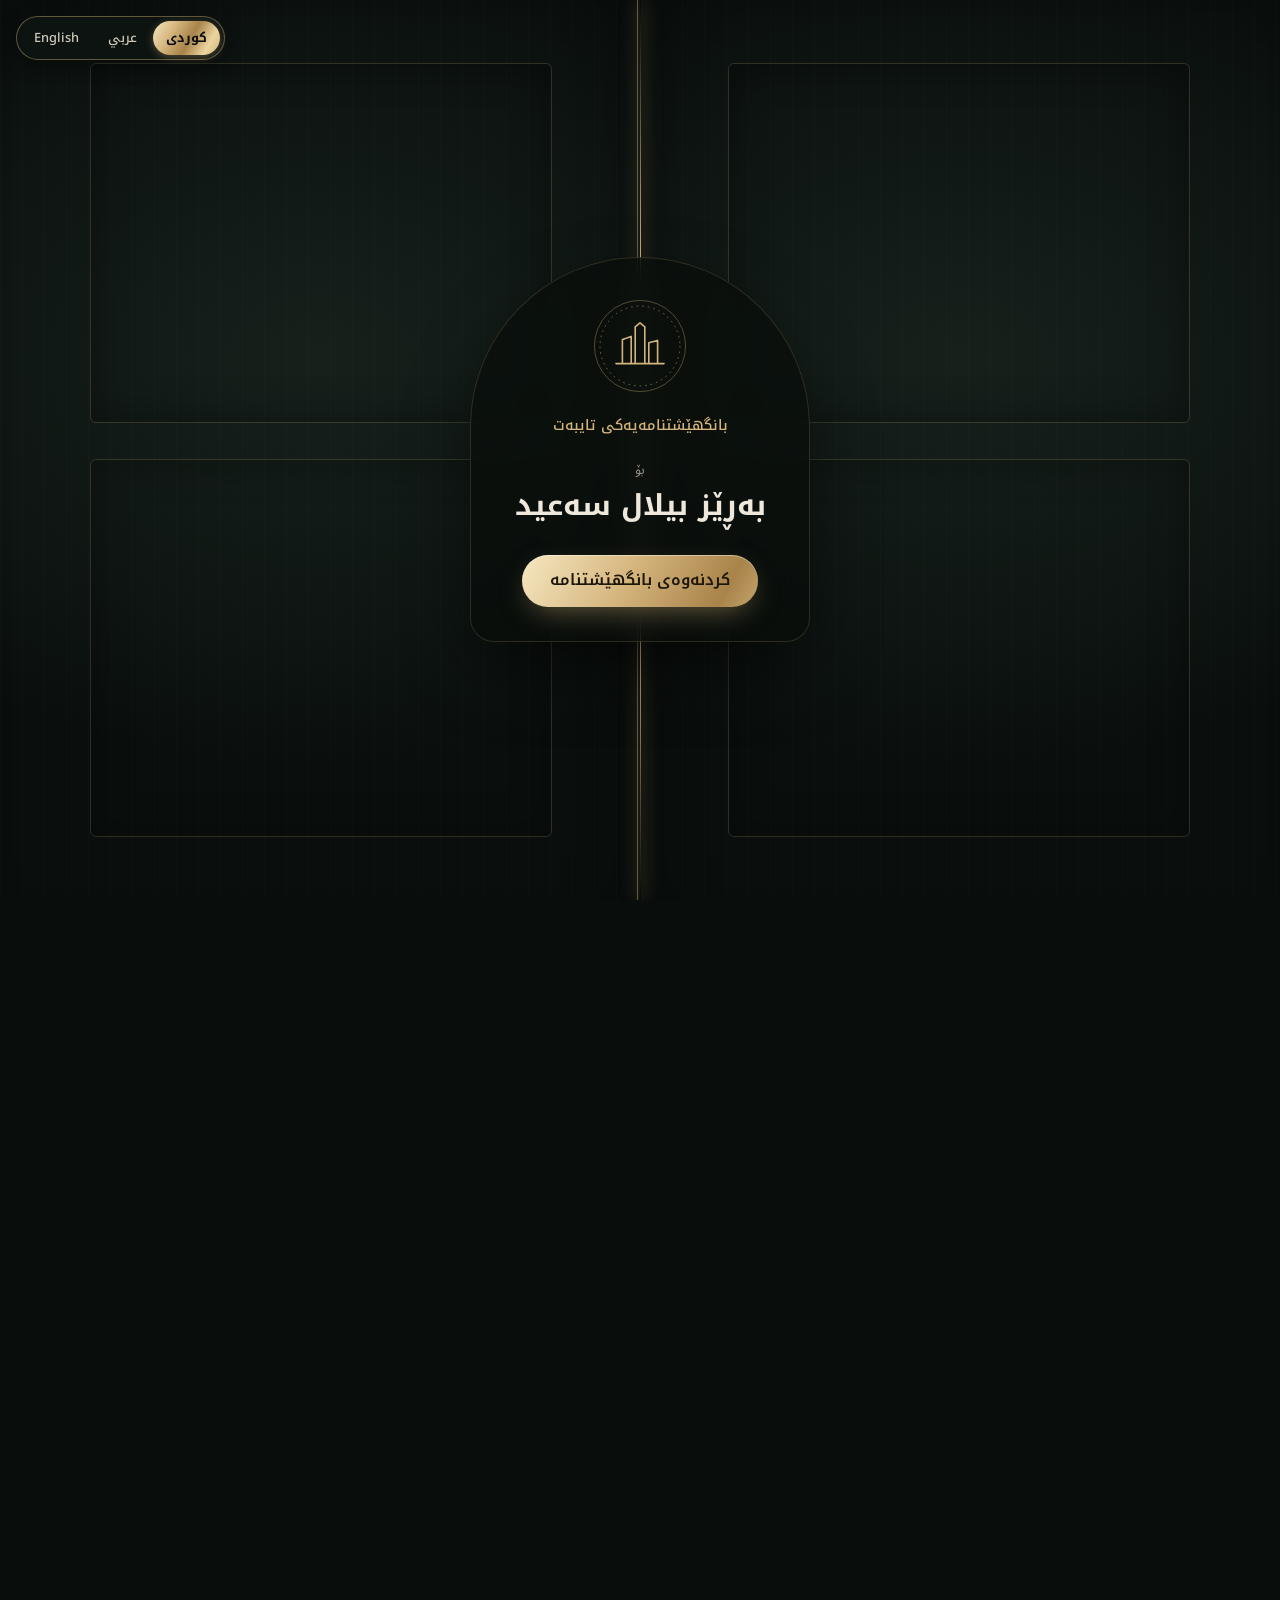
<file: index.html>
<!doctype html>
<html lang="ckb" dir="rtl">
<head>
  <meta charset="utf-8">
  <meta name="viewport" content="width=device-width, initial-scale=1, viewport-fit=cover">
  <meta name="theme-color" content="#090D0B">
  <title>بانگهێشتنامە · بۆرسەی زەوییەکانی کۆیە</title>
  <meta name="description" content="بانگهێشتنامە بۆ مەراسیمی کردنەوەی فەرمیی بۆرسەی زەوییەکانی کۆیە بە ئەندامبوونی ٢٠ خاوەن نووسینگە.">
  <meta property="og:type" content="website">
  <meta property="og:locale" content="ckb_IQ">
  <meta property="og:title" content="بانگهێشتنامە · بۆرسەی زەوییەکانی کۆیە">
  <meta property="og:description" content="مەراسیمی کردنەوەی گەورەترین بۆرسە بە ئەندامبوونی ٢٠ خاوەن نووسینگە لە شاری کۆیە — چوارشەممە ٧ی تشرینی یەکەم ٢٠٢٦">
  <link rel="icon" href="data:image/svg+xml,%3Csvg xmlns='http://www.w3.org/2000/svg' viewBox='0 0 64 64'%3E%3Crect width='64' height='64' rx='14' fill='%23090D0B'/%3E%3Cpath d='M15 50V27l9-3v26M28 50V17l4-3 4 3v33M40 50V31l9-3v22' fill='none' stroke='%23D4B47C' stroke-width='3' stroke-linejoin='round'/%3E%3C/svg%3E">

  <link rel="preconnect" href="https://fonts.googleapis.com">
  <link rel="preconnect" href="https://fonts.gstatic.com" crossorigin>
  <link rel="stylesheet" href="https://fonts.googleapis.com/css2?family=Cormorant+Garamond:wght@500;600&family=Noto+Kufi+Arabic:wght@300;400;500;600;700;800&family=Noto+Sans+Arabic:wght@300;400;500;600&family=Outfit:wght@400;500;600;700&display=swap">
  <link rel="stylesheet" href="assets/css/style.css">
</head>
<body class="is-locked">
  <noscript><style>.cover{display:none}.reveal{opacity:1;transform:none}</style><p class="noscript">تکایە JavaScript چالاک بکە بۆ بینینی بانگهێشتنامەکە.</p></noscript>

  <!-- Language Switcher -->
  <nav class="lang-bar" id="langBar" aria-label="Language selection">
    <button class="lang-btn is-active" type="button" data-lang="ckb" aria-pressed="true">کوردی</button>
    <button class="lang-btn" type="button" data-lang="ar" aria-pressed="false">عربي</button>
    <button class="lang-btn" type="button" data-lang="en" aria-pressed="false">English</button>
  </nav>

  <!-- Icon sprite -->
  <svg width="0" height="0" style="position:absolute" aria-hidden="true">
    <symbol id="i-clock" viewBox="0 0 24 24"><circle cx="12" cy="12" r="9"/><path d="M12 7v5l3.2 2"/></symbol>
    <symbol id="i-pin" viewBox="0 0 24 24"><path d="M12 21s-7-6.1-7-11.4a7 7 0 0 1 14 0C19 14.9 12 21 12 21z"/><circle cx="12" cy="9.6" r="2.4"/></symbol>
    <symbol id="i-bow" viewBox="0 0 24 24"><path d="M3 7.5 10 11v2l-7 3.5zM21 7.5 14 11v2l7 3.5z"/><rect x="10" y="10" width="4" height="4" rx="1.2"/></symbol>
    <symbol id="i-cal" viewBox="0 0 24 24"><rect x="3.5" y="5" width="17" height="15.5" rx="2.5"/><path d="M3.5 10h17M8 3v4M16 3v4M12 13.2v4.4M9.8 15.4h4.4"/></symbol>
    <symbol id="i-share" viewBox="0 0 24 24"><circle cx="17.5" cy="5.5" r="2.5"/><circle cx="6.5" cy="12" r="2.5"/><circle cx="17.5" cy="18.5" r="2.5"/><path d="m8.7 10.8 6.6-3.9M8.7 13.2l6.6 3.9"/></symbol>
    <symbol id="i-check" viewBox="0 0 24 24"><path d="m5 12.5 4.5 4.5L19 7.5"/></symbol>
    <symbol id="i-arrow" viewBox="0 0 24 24"><path d="M19 12H5m5-5-5 5 5 5"/></symbol>
    <symbol id="i-google" viewBox="0 0 24 24"><rect x="3.5" y="5" width="17" height="15.5" rx="2.5"/><path d="M3.5 10h17M8 3v4M16 3v4"/><path d="M9 14h2v3M14 14h1.5v3"/></symbol>
    <symbol id="i-download" viewBox="0 0 24 24"><path d="M12 4v11m-4.5-4.5L12 15l4.5-4.5M5 19.5h14"/></symbol>
  </svg>

  <div class="ambient" aria-hidden="true"></div>

  <!-- ═════════ Cover: two doors that open onto the invitation ═════════ -->
  <div class="cover" id="cover">
    <div class="door door--left" aria-hidden="true"></div>
    <div class="door door--right" aria-hidden="true"></div>
    <div class="cover__content">
      <svg class="monogram" viewBox="0 0 120 120" aria-hidden="true">
        <circle class="monogram__ring" cx="60" cy="60" r="57"/>
        <circle class="monogram__ring monogram__ring--dash" cx="60" cy="60" r="50"/>
        <path class="monogram__towers" d="M38 82V52l11-4v34M54 82V36l6-5 6 5v46M71 82V56l11-3v29M30 82h60"/>
      </svg>
      <p class="cover__eyebrow" data-text="ui.coverEyebrow">بانگهێشتنامەیەکی تایبەت</p>
      <p class="cover__for" data-text="ui.coverFor">بۆ</p>
      <p class="cover__guest" data-text="view.coverGuest"></p>
      <button class="btn btn--gold" id="openInvite" type="button" data-text="ui.coverBtn">
        کردنەوەی بانگهێشتنامە
      </button>
    </div>
  </div>

  <!-- ═════════ Invitation ═════════ -->
  <main class="invite" id="invite" inert>
    <header class="hero">
      <svg class="skyline" viewBox="0 0 320 200" role="img" aria-label="بۆرسەی زەوییەکانی کۆیە">
        <defs>
          <linearGradient id="g-gold" x1="0" y1="0" x2="0" y2="1">
            <stop offset="0" stop-color="#F6E6BE"/>
            <stop offset=".55" stop-color="#D4B47C"/>
            <stop offset="1" stop-color="#9C7942"/>
          </linearGradient>
          <radialGradient id="g-sun">
            <stop offset="0" stop-color="#E9C987" stop-opacity=".42"/>
            <stop offset=".55" stop-color="#E9C987" stop-opacity=".1"/>
            <stop offset="1" stop-color="#E9C987" stop-opacity="0"/>
          </radialGradient>
          <pattern id="p-floors" width="6" height="8" patternUnits="userSpaceOnUse">
            <path d="M0 7.5h6" stroke="#D4B47C" stroke-opacity=".32" stroke-width=".6"/>
          </pattern>
        </defs>

        <circle class="sky-glow" cx="160" cy="110" r="104" fill="url(#g-sun)"/>
        <path class="draw" style="--d:.1s" d="M104 110a56 56 0 1 0 112 0a56 56 0 1 0-112 0" pathLength="1" stroke="url(#g-gold)" stroke-width=".7" stroke-opacity=".7"/>

        <g class="stars">
          <circle cx="42" cy="38" r=".9"/><circle cx="78" cy="22" r=".7"/><circle cx="252" cy="30" r="1"/>
          <circle cx="286" cy="62" r=".7"/><circle cx="30" cy="92" r=".6"/><circle cx="226" cy="14" r=".6"/>
          <circle cx="112" cy="40" r=".6"/><circle cx="300" cy="104" r=".8"/>
        </g>

        <!-- solid silhouettes hide the sun behind the towers -->
        <g class="towers-solid">
          <path d="M92 184V84l38-14v114zM138 184V44l23-18 23 18v140zM192 184V98l36-10v96z"/>
        </g>
        <g class="towers" stroke="url(#g-gold)" stroke-width="1.1" stroke-linejoin="round">
          <path class="facade" style="--d:.9s" d="M92 184V84l38-14v114zM138 184V44l23-18 23 18v140zM192 184V98l36-10v96z" fill="url(#p-floors)" stroke="none"/>
          <path class="draw" style="--d:.35s" d="M92 184V84l38-14v114" pathLength="1"/>
          <path class="draw" style="--d:.2s" d="M138 184V44l23-18 23 18v140" pathLength="1"/>
          <path class="draw" style="--d:.5s" d="M192 184V98l36-10v96" pathLength="1"/>
          <path class="draw" style="--d:1s" d="M161 26V10M111 78v106M161 32v152M210 94v90" pathLength="1" stroke-width=".6" stroke-opacity=".7"/>
        </g>

        <g class="trees" stroke="url(#g-gold)" stroke-width=".8">
          <path class="draw" style="--d:1.2s" d="M62 184v-6M57 173a5 5 0 1 0 10 0a5 5 0 1 0-10 0M74 184v-4M70.4 176.4a3.6 3.6 0 1 0 7.2 0a3.6 3.6 0 1 0-7.2 0M250 184v-6M245 173a5 5 0 1 0 10 0a5 5 0 1 0-10 0M262 184v-4M258.4 176.4a3.6 3.6 0 1 0 7.2 0a3.6 3.6 0 1 0-7.2 0" pathLength="1"/>
        </g>
        <path class="draw" style="--d:0s" d="M14 184h292" pathLength="1" stroke="url(#g-gold)" stroke-width=".9"/>
      </svg>

      <p class="hero__eyebrow" data-text="event.title"></p>
      <h1 class="hero__title" id="title" tabindex="-1"><span class="gold-text" data-text="project.name"></span></h1>
      <p class="hero__latin" dir="ltr" data-text="project.latinName"></p>
      <p class="hero__tagline" data-text="project.tagline"></p>
    </header>

    <section class="panel letter reveal" aria-label="نامەی بانگهێشت">
      <p class="letter__greeting" data-text="view.salutation"></p>
      <p class="letter__body" data-text="event.message"></p>
      <p class="letter__sign" data-text="view.signature"></p>
    </section>

    <section class="panel when reveal" aria-labelledby="when-title">
      <h2 class="section-title" id="when-title" data-text="ui.detailsTitle">وردەکاری مەراسیم</h2>

      <div class="date-lockup">
        <span class="date-lockup__side" data-text="view.weekday"></span>
        <span class="date-lockup__day gold-text" data-text="view.day"></span>
        <span class="date-lockup__side" data-text="view.month"></span>
        <span class="date-lockup__year" data-text="view.year"></span>
      </div>

      <ul class="details">
        <li class="detail">
          <span class="detail__icon"><svg class="icon"><use href="#i-clock"/></svg></span>
          <div class="detail__body">
            <span class="detail__label" data-text="ui.timeLabel">کات</span>
            <span class="detail__value" data-text="view.timeRange"></span>
          </div>
        </li>
        <li class="detail">
          <span class="detail__icon"><svg class="icon"><use href="#i-pin"/></svg></span>
          <div class="detail__body">
            <span class="detail__label" data-text="ui.venueLabel">شوێن</span>
            <span class="detail__value" data-text="venue.name"></span>
            <span class="detail__sub" data-text="venue.address"></span>
            <a class="detail__link" id="venueMapLink" target="_blank" rel="noopener">
              <span data-text="ui.mapBtn">بینینی نەخشە</span> <svg class="icon icon--sm"><use href="#i-arrow"/></svg>
            </a>
          </div>
        </li>
        <li class="detail">
          <span class="detail__icon"><svg class="icon"><use href="#i-bow"/></svg></span>
          <div class="detail__body">
            <span class="detail__label" data-text="ui.dressLabel">جلوبەرگ</span>
            <span class="detail__value" data-text="event.dressCode"></span>
          </div>
        </li>
      </ul>
    </section>

    <section class="panel countdown reveal" aria-labelledby="countdown-title">
      <h2 class="section-title" id="countdown-title" data-text="ui.countdownTitle">تا مەراسیم ماوە</h2>
      <div class="countdown__grid" id="countdown">
        <div class="countdown__unit"><span class="countdown__num" data-unit="days">٠٠</span><span class="countdown__label" data-text="ui.days">ڕۆژ</span></div>
        <div class="countdown__unit"><span class="countdown__num" data-unit="hours">٠٠</span><span class="countdown__label" data-text="ui.hours">کاتژمێر</span></div>
        <div class="countdown__unit"><span class="countdown__num" data-unit="minutes">٠٠</span><span class="countdown__label" data-text="ui.minutes">خولەک</span></div>
        <div class="countdown__unit"><span class="countdown__num" data-unit="seconds">٠٠</span><span class="countdown__label" data-text="ui.seconds">چرکە</span></div>
      </div>
      <p class="countdown__status" id="countdownStatus" hidden></p>
    </section>

    <section class="stats reveal" aria-label="پرۆژە بە ژمارە" id="stats"></section>
    <template id="tpl-stat">
      <div class="stat">
        <span class="stat__value gold-text"><span class="stat__num">٠</span><span class="stat__suffix"></span></span>
        <span class="stat__label"></span>
      </div>
    </template>

    <nav class="actions reveal" aria-label="کردارەکان">
      <button class="action" id="btnCalendar" type="button">
        <svg class="icon"><use href="#i-cal"/></svg><span data-text="ui.calBtn">ساڵنامە</span>
      </button>
      <a class="action" id="actionMapLink" target="_blank" rel="noopener">
        <svg class="icon"><use href="#i-pin"/></svg><span data-text="ui.mapNavBtn">نەخشە</span>
      </a>
      <button class="action" id="btnShare" type="button">
        <svg class="icon"><use href="#i-share"/></svg><span data-text="ui.shareBtn">هاوبەشکردن</span>
      </button>
    </nav>

    <footer class="footer reveal">
      <span class="ornament" aria-hidden="true"></span>
      <p class="footer__hope" data-text="ui.footerHope">بە هیوای بینینتان</p>
      <p class="footer__host" data-text="project.host"></p>
      <p class="footer__credit" data-text="ui.footerCredit">دروستکراوە لەلایەن ڕاند زانا</p>
    </footer>
  </main>

  <dialog class="sheet" id="calDialog" aria-labelledby="cal-title">
    <form method="dialog">
      <h2 class="section-title" id="cal-title" data-text="ui.calTitle">زیادکردن بۆ ساڵنامە</h2>
      <div class="sheet__options">
        <a class="sheet__option" id="calGoogle" target="_blank" rel="noopener">
          <svg class="icon"><use href="#i-google"/></svg><span data-text="ui.calGoogle">ساڵنامەی گووگڵ</span>
        </a>
        <button class="sheet__option" id="calIcs" type="button">
          <svg class="icon"><use href="#i-download"/></svg><span data-text="ui.calIcs">ئەپڵ، ئاوتلووک و هی تر</span>
        </button>
      </div>
      <button class="btn btn--ghost btn--block" value="close" data-text="ui.calClose">داخستن</button>
    </form>
  </dialog>

  <div class="toast" id="toast" role="status" aria-live="polite"></div>

  <script src="assets/js/config.js"></script>
  <script src="assets/js/main.js"></script>
</body>
</html>
</file>
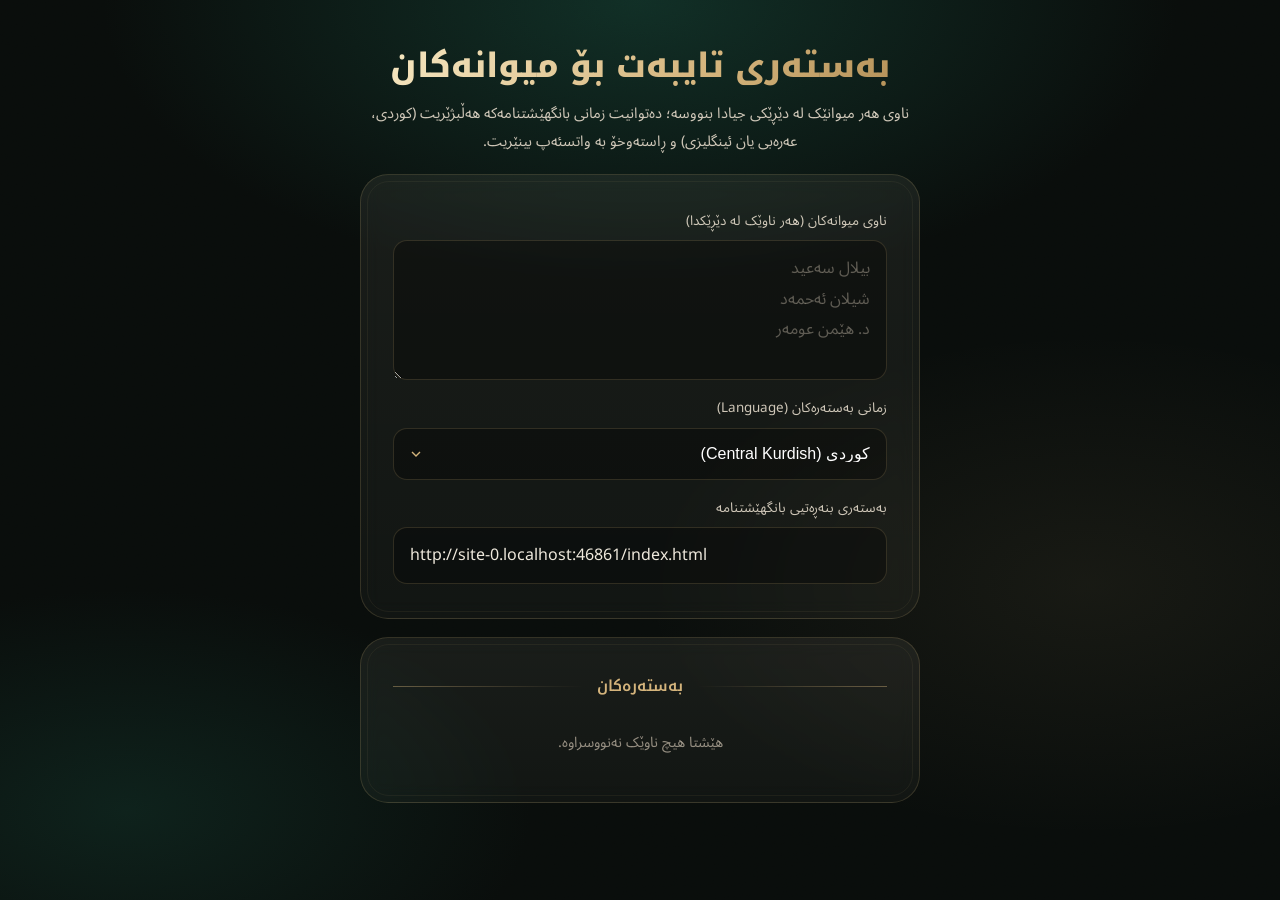
<file: links.html>
<!doctype html>
<html lang="ckb" dir="rtl">
<head>
  <meta charset="utf-8">
  <meta name="viewport" content="width=device-width, initial-scale=1">
  <meta name="robots" content="noindex">
  <meta name="theme-color" content="#090D0B">
  <title>بەستەری میوانەکان · بۆرسەی زەوییەکانی کۆیە</title>
  <link rel="preconnect" href="https://fonts.googleapis.com">
  <link rel="preconnect" href="https://fonts.gstatic.com" crossorigin>
  <link rel="stylesheet" href="https://fonts.googleapis.com/css2?family=Noto+Kufi+Arabic:wght@400;500;600;700;800&family=Noto+Sans+Arabic:wght@400;500;600&display=swap">
  <link rel="stylesheet" href="assets/css/style.css">
  <style>
    .page {
      width: min(100% - 32px, 560px);
      margin-inline: auto;
      padding-block: 40px 64px;
      display: grid;
      gap: 18px;
    }
    .page__head { text-align: center; }
    .page__title {
      font-family: var(--font-display);
      font-size: clamp(1.6rem, 7vw, 2.1rem);
      font-weight: 800;
      line-height: 1.6;
    }
    .page__lead { margin-top: 6px; font-size: 0.92rem; color: var(--text-soft); }
    .page .panel { display: grid; gap: 16px; }
    .page .section-title { margin-bottom: 0; }
    textarea.field__input { min-height: 140px; resize: vertical; line-height: 1.9; }
    select.field__input {
      appearance: none;
      background-image: url("data:image/svg+xml,%3Csvg xmlns='http://www.w3.org/2000/svg' viewBox='0 0 24 24' fill='none' stroke='%23D4B47C' stroke-width='2'%3E%3Cpath d='m6 9 6 6 6-6'/%3E%3C/svg%3E");
      background-repeat: no-repeat;
      background-position: left 14px center;
      background-size: 16px;
      padding-inline-end: 16px;
    }
    .links { list-style: none; margin: 0; padding: 0; display: grid; gap: 10px; }
    .links__empty { text-align: center; color: var(--muted); font-size: 0.9rem; padding-block: 12px; }
    .link-row {
      display: grid;
      grid-template-columns: 1fr auto auto;
      align-items: center;
      gap: 6px 8px;
      padding: 12px 14px;
      border: 1px solid var(--line);
      border-radius: var(--radius);
      background: rgba(0, 0, 0, 0.25);
    }
    .link-row__name { font-family: var(--font-display); font-weight: 600; overflow-wrap: anywhere; }
    .link-row__url {
      grid-column: 1 / -1;
      direction: ltr;
      text-align: left;
      font-size: 0.75rem;
      color: var(--muted);
      overflow: hidden;
      text-overflow: ellipsis;
      white-space: nowrap;
    }
    .chip {
      min-height: 36px;
      padding: 4px 14px;
      border-radius: 999px;
      border: 1px solid var(--line-strong);
      background: transparent;
      color: var(--gold-light);
      font-family: var(--font-display);
      font-size: 0.8rem;
      cursor: pointer;
      text-decoration: none;
      display: inline-flex;
      align-items: center;
    }
    @media (hover: hover) { .chip:hover { background: rgba(212, 180, 124, 0.1); } }
  </style>
</head>
<body>
  <div class="ambient" aria-hidden="true"></div>

  <main class="page">
    <header class="page__head">
      <h1 class="page__title"><span class="gold-text">بەستەری تایبەت بۆ میوانەکان</span></h1>
      <p class="page__lead">ناوی هەر میوانێک لە دێڕێکی جیادا بنووسە؛ دەتوانیت زمانی بانگهێشتنامەکە هەڵبژێریت (کوردی، عەرەبی یان ئینگلیزی) و ڕاستەوخۆ بە واتسئەپ بینێریت.</p>
    </header>

    <section class="panel">
      <div class="field">
        <label class="field__label" for="names">ناوی میوانەکان (هەر ناوێک لە دێڕێکدا)</label>
        <textarea class="field__input" id="names" placeholder="بیلال سەعید&#10;شیلان ئەحمەد&#10;د. هێمن عومەر"></textarea>
      </div>
      <div class="field">
        <label class="field__label" for="linkLang">زمانی بەستەرەکان (Language)</label>
        <select class="field__input" id="linkLang">
          <option value="ckb" selected>کوردی (Central Kurdish)</option>
          <option value="ar">العربية (Arabic)</option>
          <option value="en">English (ئینگلیزی)</option>
        </select>
      </div>
      <div class="field">
        <label class="field__label" for="base">بەستەری بنەڕەتیی بانگهێشتنامە</label>
        <input class="field__input field__input--ltr" id="base" type="url" dir="ltr" spellcheck="false">
      </div>
    </section>

    <section class="panel" aria-labelledby="links-title">
      <h2 class="section-title" id="links-title">بەستەرەکان</h2>
      <ul class="links" id="links"></ul>
      <button class="btn btn--gold btn--block" id="copyAll" type="button" hidden>کۆپیکردنی هەموو بەستەرەکان</button>
    </section>
  </main>

  <div class="toast" id="toast" role="status" aria-live="polite"></div>

  <script src="assets/js/config.js"></script>
  <script>
    (() => {
      "use strict";
      const C = window.INVITE_CONFIG;
      const $ = (s) => document.querySelector(s);
      const namesEl = $("#names");
      const langEl = $("#linkLang");
      const baseEl = $("#base");
      const listEl = $("#links");
      const copyAllBtn = $("#copyAll");
      const KEY = "invite-links:names";
      let rows = [];

      baseEl.value = new URL("index.html", location.href).href;
      try { namesEl.value = localStorage.getItem(KEY) || ""; } catch { /* storage unavailable */ }

      let toastTimer;
      function toast(msg) {
        const el = $("#toast");
        el.textContent = msg;
        el.classList.add("is-visible");
        clearTimeout(toastTimer);
        toastTimer = setTimeout(() => el.classList.remove("is-visible"), 2200);
      }

      async function copy(text, msg) {
        try {
          await navigator.clipboard.writeText(text);
          toast(msg);
        } catch {
          toast("نەتوانرا کۆپی بکرێت");
        }
      }

      const messages = {
        ckb: (name, link) =>
          `بەڕێز ${name}، بە خۆشحاڵییەوە بانگهێشتتان دەکەین بۆ مەراسیمی کردنەوەی فەرمیی بۆرسەی زەوییەکانی کۆیە.\nبانگهێشتنامەکەتان لێرەدایە:\n${link}`,
        ar: (name, link) =>
          `الأستاذ الفاضل ${name} المحترم، يسرّنا دعوتكم لحضور مراسم الافتتاح الرسمي لبورصة أراضي كويه.\nرابط دعوتكم الخاصة:\n${link}`,
        en: (name, link) =>
          `Dear ${name}, you are cordially invited to the Grand Opening Ceremony of Koya Land Exchange.\nYour invitation link:\n${link}`,
      };

      function render() {
        let base;
        try { base = new URL(baseEl.value.trim()); } catch { base = null; }
        const selLang = langEl ? langEl.value : "ckb";
        const names = [...new Set(namesEl.value.split("\n").map((n) => n.trim().replace(/\s+/g, " ")).filter(Boolean))];
        rows = base ? names.map((name) => {
          const u = new URL(base);
          u.searchParams.set("to", name);
          if (selLang !== "ckb") u.searchParams.set("lang", selLang);
          else u.searchParams.delete("lang");
          return { name, link: u.href, lang: selLang };
        }) : [];

        listEl.replaceChildren();
        if (!rows.length) {
          const li = document.createElement("li");
          li.className = "links__empty";
          li.textContent = base ? "هێشتا هیچ ناوێک نەنووسراوە." : "بەستەری بانگهێشتنامە دروست نییە.";
          listEl.append(li);
        }
        rows.forEach((row, i) => {
          const li = document.createElement("li");
          li.className = "link-row";
          const name = document.createElement("span");
          name.className = "link-row__name";
          name.textContent = row.name;
          const copyBtn = document.createElement("button");
          copyBtn.className = "chip";
          copyBtn.type = "button";
          copyBtn.dataset.copy = i;
          copyBtn.textContent = "کۆپی";
          const wa = document.createElement("a");
          wa.className = "chip";
          wa.href = `https://wa.me/?text=${encodeURIComponent(messages[row.lang || "ckb"](row.name, row.link))}`;
          wa.target = "_blank";
          wa.rel = "noopener";
          wa.textContent = "واتسئەپ";
          const url = document.createElement("span");
          url.className = "link-row__url";
          url.textContent = decodeURI(row.link);
          li.append(name, copyBtn, wa, url);
          listEl.append(li);
        });
        copyAllBtn.hidden = rows.length < 2;
        try { localStorage.setItem(KEY, namesEl.value); } catch { /* storage unavailable */ }
      }

      listEl.addEventListener("click", (e) => {
        const btn = e.target.closest("[data-copy]");
        if (btn) copy(rows[+btn.dataset.copy].link, "بەستەرەکە کۆپی کرا");
      });
      copyAllBtn.addEventListener("click", () =>
        copy(rows.map((r) => `${r.name}\n${r.link}`).join("\n\n"), "هەموو بەستەرەکان کۆپی کران")
      );
      namesEl.addEventListener("input", render);
      if (langEl) langEl.addEventListener("change", render);
      baseEl.addEventListener("input", render);
      render();
    })();
  </script>
</body>
</html>
</file>
<file: assets/css/style.css>
/* ═══════════════════════════════════════════════════════════
   Aso Towers — Launch invitation
   Dark obsidian + champagne gold, RTL-first (Central Kurdish)
   ═══════════════════════════════════════════════════════════ */

:root {
  --bg: #090d0b;
  --bg-raised: #0e1512;
  --surface: rgba(255, 246, 225, 0.035);
  --surface-strong: rgba(255, 246, 225, 0.065);
  --line: rgba(212, 180, 124, 0.18);
  --line-strong: rgba(212, 180, 124, 0.42);

  --gold: #d4b47c;
  --gold-light: #f3dfb2;
  --gold-deep: #9c7942;
  --gold-grad: linear-gradient(120deg, #f6e7c1 0%, #d4b47c 30%, #a8834a 55%, #ecd59f 80%, #d4b47c 100%);

  --text: #eee8dc;
  --text-soft: #cfc7b8;
  --muted: #958e81;
  --danger: #ee9f8f;
  --emerald: #133a2f;

  --radius-lg: 28px;
  --radius: 18px;
  --radius-sm: 14px;

  --font-display: "Noto Kufi Arabic", "Noto Sans Arabic", system-ui, sans-serif;
  --font-body: "Noto Sans Arabic", "Noto Kufi Arabic", system-ui, sans-serif;
  --font-latin: "Cormorant Garamond", Georgia, serif;

  --ease-out: cubic-bezier(0.16, 1, 0.3, 1);
  --ease-in-out: cubic-bezier(0.65, 0, 0.35, 1);

  color-scheme: dark;
}

/* ─────────── Base ─────────── */

*,
*::before,
*::after {
  box-sizing: border-box;
}

html {
  -webkit-text-size-adjust: 100%;
  scroll-behavior: smooth;
  scroll-padding-top: 24px;
}

body {
  margin: 0;
  min-height: 100dvh;
  background: var(--bg);
  color: var(--text);
  font-family: var(--font-body);
  font-size: 1rem;
  line-height: 1.9;
  -webkit-font-smoothing: antialiased;
  text-rendering: optimizeLegibility;
  overflow-x: hidden;
}

body.is-locked {
  overflow: hidden;
}

[hidden] {
  display: none !important;
}

p,
h1,
h2 {
  margin: 0;
}

button,
input,
textarea,
output {
  font: inherit;
  color: inherit;
}

a {
  color: inherit;
}

:focus-visible {
  outline: 2px solid var(--gold);
  outline-offset: 3px;
  border-radius: 8px;
}

.sr-only {
  position: absolute;
  width: 1px;
  height: 1px;
  overflow: hidden;
  clip: rect(0 0 0 0);
  white-space: nowrap;
}

.icon {
  width: 22px;
  height: 22px;
  flex: none;
  fill: none;
  stroke: currentColor;
  stroke-width: 1.5;
  stroke-linecap: round;
  stroke-linejoin: round;
}

.icon--sm {
  width: 16px;
  height: 16px;
}

.gold-text {
  background: var(--gold-grad);
  background-size: 220% 100%;
  -webkit-background-clip: text;
  background-clip: text;
  color: transparent;
  animation: shimmer 9s linear infinite;
}

@keyframes shimmer {
  to {
    background-position: -220% 0;
  }
}

.noscript {
  padding: 48px 24px;
  text-align: center;
}

/* ─────────── Ambient background ─────────── */

.ambient {
  position: fixed;
  inset: 0;
  z-index: -1;
  pointer-events: none;
  background:
    radial-gradient(60% 45% at 50% 0%, rgba(19, 58, 47, 0.75), transparent 70%),
    radial-gradient(50% 40% at 85% 65%, rgba(212, 180, 124, 0.07), transparent 70%),
    radial-gradient(45% 35% at 10% 90%, rgba(19, 58, 47, 0.45), transparent 70%),
    var(--bg);
}

/* film grain */
.ambient::after {
  content: "";
  position: absolute;
  inset: 0;
  opacity: 0.07;
  mix-blend-mode: overlay;
  background-image: url("data:image/svg+xml,%3Csvg xmlns='http://www.w3.org/2000/svg' width='160' height='160'%3E%3Cfilter id='n'%3E%3CfeTurbulence type='fractalNoise' baseFrequency='.9' numOctaves='3' stitchTiles='stitch'/%3E%3C/filter%3E%3Crect width='100%25' height='100%25' filter='url(%23n)'/%3E%3C/svg%3E");
}

/* ─────────── Buttons ─────────── */

.btn {
  position: relative;
  display: inline-flex;
  align-items: center;
  justify-content: center;
  gap: 10px;
  min-height: 52px;
  padding: 12px 28px;
  border: 0;
  border-radius: 999px;
  font-family: var(--font-display);
  font-size: 0.98rem;
  font-weight: 600;
  line-height: 1.4;
  text-decoration: none;
  cursor: pointer;
  overflow: hidden;
  transition: transform 0.35s var(--ease-out), box-shadow 0.35s var(--ease-out), background-color 0.35s;
  -webkit-tap-highlight-color: transparent;
}

.btn:active {
  transform: scale(0.97);
}

.btn--gold {
  background: var(--gold-grad);
  background-size: 160% 100%;
  color: #1c1609;
  box-shadow: 0 10px 30px -10px rgba(212, 180, 124, 0.55), inset 0 1px 0 rgba(255, 255, 255, 0.4);
}

/* light sweep */
.btn--gold::after {
  content: "";
  position: absolute;
  inset: 0;
  background: linear-gradient(100deg, transparent 30%, rgba(255, 255, 255, 0.55) 50%, transparent 70%);
  transform: translateX(120%);
  animation: sweep 4.5s var(--ease-in-out) infinite 1.5s;
}

@keyframes sweep {
  0%,
  60% {
    transform: translateX(120%);
  }
  100% {
    transform: translateX(-120%);
  }
}

@media (hover: hover) {
  .btn--gold:hover {
    box-shadow: 0 16px 40px -12px rgba(212, 180, 124, 0.7), inset 0 1px 0 rgba(255, 255, 255, 0.4);
    transform: translateY(-1px);
  }
  .btn--ghost:hover {
    background: var(--surface-strong);
  }
}

.btn--ghost {
  background: transparent;
  color: var(--gold-light);
  border: 1px solid var(--line-strong);
}

.btn--block {
  width: 100%;
}

/* ─────────── Cover / doors ─────────── */

.cover {
  position: fixed;
  inset: 0;
  z-index: 50;
  display: grid;
  place-items: center;
  padding: 24px 16px;
  perspective: 2200px;
  overflow: hidden;
}

.door {
  position: absolute;
  top: 0;
  bottom: 0;
  width: 50.2%;
  background:
    repeating-linear-gradient(90deg, rgba(255, 255, 255, 0.012) 0 1px, transparent 1px 22px),
    radial-gradient(120% 60% at 50% 40%, #16211c, #0a0f0d 75%);
  transition: transform 1.6s var(--ease-in-out), opacity 1.6s ease;
  will-change: transform;
  backface-visibility: hidden;
}

.door--left {
  left: 0;
  transform-origin: left center;
  border-right: 1px solid var(--line-strong);
  box-shadow: inset -30px 0 60px -30px rgba(0, 0, 0, 0.6);
}

.door--right {
  right: 0;
  transform-origin: right center;
  border-left: 1px solid var(--line-strong);
  box-shadow: inset 30px 0 60px -30px rgba(0, 0, 0, 0.6);
}

/* raised panels on each door */
.door::before,
.door::after {
  content: "";
  position: absolute;
  inset-inline: 14%;
  border: 1px solid var(--line);
  border-radius: 6px;
  box-shadow: inset 0 0 40px rgba(0, 0, 0, 0.35);
}

.door::before {
  top: 7%;
  bottom: 53%;
}

.door::after {
  top: 51%;
  bottom: 7%;
}

/* glowing seam */
.cover::after {
  content: "";
  position: absolute;
  top: 0;
  bottom: 0;
  left: 50%;
  width: 1px;
  background: linear-gradient(transparent, var(--gold) 30%, var(--gold-light) 50%, var(--gold) 70%, transparent);
  box-shadow: 0 0 18px 2px rgba(212, 180, 124, 0.35);
  transition: opacity 0.4s ease;
}

.cover__content {
  position: relative;
  z-index: 1;
  display: flex;
  flex-direction: column;
  align-items: center;
  text-align: center;
  padding: 40px 28px 34px;
  width: min(100%, 340px);
  border-radius: 200px 200px var(--radius-lg) var(--radius-lg);
  background: rgba(9, 13, 11, 0.72);
  border: 1px solid var(--line);
  -webkit-backdrop-filter: blur(14px);
  backdrop-filter: blur(14px);
  box-shadow: 0 30px 80px -20px rgba(0, 0, 0, 0.8);
  transition: opacity 0.5s ease, transform 0.6s var(--ease-out);
  animation: rise 1.2s var(--ease-out) both;
}

@keyframes rise {
  from {
    opacity: 0;
    transform: translateY(18px) scale(0.98);
  }
}

.monogram {
  width: 96px;
  height: 96px;
  margin-bottom: 18px;
  color: var(--gold);
  fill: none;
  stroke: currentColor;
}

.monogram__ring {
  stroke-width: 0.8;
  stroke-opacity: 0.55;
}

.monogram__ring--dash {
  stroke-dasharray: 2 5;
  stroke-opacity: 0.8;
  transform-origin: 60px 60px;
  animation: spin 40s linear infinite;
}

.monogram__towers {
  stroke-width: 2;
  stroke-linejoin: round;
  stroke-linecap: round;
}

@keyframes spin {
  to {
    transform: rotate(360deg);
  }
}

.cover__eyebrow {
  font-family: var(--font-display);
  font-size: 0.9rem;
  font-weight: 500;
  color: var(--gold);
}

.cover__for {
  margin-top: 18px;
  font-size: 0.85rem;
  color: var(--muted);
}

.cover__guest {
  margin-bottom: 26px;
  font-family: var(--font-display);
  font-size: clamp(1.45rem, 6.5vw, 1.8rem);
  font-weight: 700;
  line-height: 1.6;
  color: var(--text);
  overflow-wrap: anywhere;
}

/* opening sequence */
body.is-opening .cover__content {
  opacity: 0;
  transform: scale(0.94);
  pointer-events: none;
}

body.is-opening .cover::after {
  opacity: 0;
}

body.is-opening .door--left {
  transform: rotateY(78deg);
  opacity: 0;
  transition-delay: 0.25s;
}

body.is-opening .door--right {
  transform: rotateY(-78deg);
  opacity: 0;
  transition-delay: 0.25s;
}

/* ─────────── Layout ─────────── */

.invite {
  width: min(100% - 32px, 460px);
  margin-inline: auto;
  padding-block: max(20px, env(safe-area-inset-top)) calc(96px + env(safe-area-inset-bottom));
  display: flex;
  flex-direction: column;
  gap: 18px;
  opacity: 0;
  transform: scale(0.97);
  transition: opacity 1.4s ease 0.5s, transform 1.6s var(--ease-out) 0.4s;
}

body.is-open .invite,
body.is-opening .invite {
  opacity: 1;
  transform: none;
}

.panel {
  position: relative;
  padding: 28px 22px;
  border-radius: var(--radius-lg);
  background: linear-gradient(180deg, var(--surface-strong), var(--surface));
  border: 1px solid var(--line);
  -webkit-backdrop-filter: blur(10px);
  backdrop-filter: blur(10px);
}

/* fine inner frame — a classic invitation detail */
.panel::before {
  content: "";
  position: absolute;
  inset: 6px;
  border: 1px solid rgba(212, 180, 124, 0.07);
  border-radius: calc(var(--radius-lg) - 6px);
  pointer-events: none;
}

.section-title {
  display: flex;
  align-items: center;
  gap: 14px;
  margin-bottom: 22px;
  font-family: var(--font-display);
  font-size: 0.95rem;
  font-weight: 600;
  color: var(--gold);
  text-align: center;
  white-space: nowrap;
}

.section-title::before,
.section-title::after {
  content: "";
  flex: 1;
  height: 1px;
  background: linear-gradient(to left, var(--line-strong), transparent);
}

.section-title::after {
  background: linear-gradient(to right, var(--line-strong), transparent);
}

/* ─────────── Hero ─────────── */

.hero {
  text-align: center;
  padding-top: 8px;
}

.skyline {
  display: block;
  width: 100%;
  max-width: 380px;
  margin: 0 auto 6px;
  overflow: visible;
  fill: none;
}

.towers-solid {
  fill: var(--bg);
}

.draw {
  stroke-dasharray: 1 1;
  stroke-dashoffset: 1;
}

.facade,
.sky-glow,
.stars {
  opacity: 0;
}

.stars circle {
  fill: var(--gold-light);
}

body.is-open .draw {
  animation: draw 2.4s var(--ease-in-out) var(--d, 0s) forwards;
}

body.is-open .facade {
  animation: fade-in 2s ease var(--d, 0s) forwards;
}

body.is-open .sky-glow {
  animation: fade-in 2.5s ease 0.6s forwards, breathe 7s ease-in-out 3s infinite;
  transform-origin: 160px 110px;
}

body.is-open .stars {
  animation: fade-in 2s ease 1.4s forwards;
}

.stars circle:nth-child(odd) {
  animation: twinkle 3.2s ease-in-out infinite;
}

.stars circle:nth-child(3n) {
  animation: twinkle 4.4s ease-in-out 1s infinite;
}

@keyframes draw {
  to {
    stroke-dashoffset: 0;
  }
}

@keyframes fade-in {
  to {
    opacity: 1;
  }
}

@keyframes breathe {
  0%,
  100% {
    transform: scale(1);
  }
  50% {
    transform: scale(1.06);
  }
}

@keyframes twinkle {
  50% {
    opacity: 0.2;
  }
}

.hero__eyebrow {
  font-family: var(--font-display);
  font-size: 0.92rem;
  font-weight: 500;
  color: var(--text-soft);
}

.hero__title {
  margin-top: 2px;
  font-family: var(--font-display);
  font-size: clamp(2.7rem, 13vw, 3.7rem);
  font-weight: 800;
  line-height: 1.45;
  outline: none;
}

.hero__latin {
  font-family: var(--font-latin);
  font-size: 0.82rem;
  font-weight: 600;
  letter-spacing: 0.55em;
  padding-left: 0.55em; /* balance trailing letter-spacing */
  color: var(--gold-deep);
}

.hero__tagline {
  margin-top: 12px;
  font-size: 0.95rem;
  color: var(--muted);
}

/* hero entrance (after doors open) */
.hero__eyebrow,
.hero__title,
.hero__latin,
.hero__tagline {
  opacity: 0;
  transform: translateY(14px);
}

body.is-open .hero__eyebrow,
body.is-open .hero__title,
body.is-open .hero__latin,
body.is-open .hero__tagline {
  animation: enter 1.2s var(--ease-out) forwards;
}

body.is-open .hero__eyebrow { animation-delay: 0.7s; }
body.is-open .hero__title { animation-delay: 0.85s; }
body.is-open .hero__latin { animation-delay: 1.05s; }
body.is-open .hero__tagline { animation-delay: 1.2s; }

@keyframes enter {
  to {
    opacity: 1;
    transform: none;
  }
}

/* ─────────── Letter ─────────── */

.letter {
  text-align: center;
  padding-block: 32px;
}

.letter__greeting {
  font-family: var(--font-display);
  font-size: 1.12rem;
  font-weight: 600;
  color: var(--gold-light);
  margin-bottom: 12px;
  overflow-wrap: anywhere;
}

.letter__body {
  font-size: 1rem;
  line-height: 2.15;
  color: var(--text-soft);
  text-wrap: pretty;
}

.letter__sign {
  margin-top: 18px;
  font-size: 0.88rem;
  color: var(--gold);
}

/* ─────────── Date & details ─────────── */

.date-lockup {
  display: grid;
  grid-template-columns: 1fr auto 1fr;
  align-items: center;
  text-align: center;
  margin-bottom: 26px;
}

.date-lockup__side {
  padding-block: 8px;
  border-block: 1px solid var(--line-strong);
  font-family: var(--font-display);
  font-size: 0.9rem;
  font-weight: 500;
  color: var(--text-soft);
  white-space: nowrap;
}

.date-lockup__day {
  padding-inline: 18px;
  font-family: var(--font-display);
  font-size: 4.4rem;
  font-weight: 700;
  line-height: 1.15;
}

.date-lockup__year {
  grid-column: 1 / -1;
  margin-top: 4px;
  font-family: var(--font-display);
  font-size: 0.9rem;
  color: var(--muted);
}

.details {
  list-style: none;
  margin: 0;
  padding: 0;
  display: grid;
  gap: 4px;
}

.detail {
  display: flex;
  align-items: center;
  gap: 14px;
  padding: 12px 4px;
  border-top: 1px solid rgba(212, 180, 124, 0.1);
}

.detail:first-child {
  border-top: 0;
}

.detail__icon {
  display: grid;
  place-items: center;
  width: 44px;
  height: 44px;
  flex: none;
  border-radius: 50%;
  color: var(--gold);
  background: rgba(212, 180, 124, 0.08);
  border: 1px solid var(--line);
}

.detail__body {
  display: flex;
  flex-direction: column;
  flex: 1;
  min-width: 0;
  line-height: 1.6;
}

.detail__label {
  font-size: 0.78rem;
  color: var(--muted);
}

.detail__value {
  font-family: var(--font-display);
  font-size: 0.98rem;
  font-weight: 600;
}

.detail__sub {
  font-size: 0.85rem;
  color: var(--text-soft);
}

.detail__link {
  align-self: flex-start;
  display: inline-flex;
  align-items: center;
  gap: 6px;
  margin-top: 8px;
  padding: 5px 14px;
  border-radius: 999px;
  border: 1px solid var(--line-strong);
  color: var(--gold-light);
  font-size: 0.82rem;
  text-decoration: none;
  white-space: nowrap;
  transition: background-color 0.3s;
}

@media (hover: hover) {
  .detail__link:hover {
    background: rgba(212, 180, 124, 0.1);
  }
}

/* ─────────── Countdown ─────────── */

.countdown__grid {
  display: grid;
  grid-template-columns: repeat(4, 1fr);
  gap: 10px;
}

.countdown__unit {
  display: flex;
  flex-direction: column;
  align-items: center;
  padding: 14px 4px 10px;
  border-radius: var(--radius-sm);
  background: rgba(0, 0, 0, 0.25);
  border: 1px solid var(--line);
}

.countdown__num {
  font-family: var(--font-display);
  font-size: clamp(1.5rem, 7vw, 1.9rem);
  font-weight: 700;
  line-height: 1.3;
  color: var(--gold-light);
  font-variant-numeric: tabular-nums;
}

.countdown__num.tick {
  animation: tick 0.5s var(--ease-out);
}

@keyframes tick {
  from {
    opacity: 0.35;
    transform: translateY(-4px);
  }
}

.countdown__label {
  font-size: 0.76rem;
  color: var(--muted);
}

.countdown__status {
  text-align: center;
  font-family: var(--font-display);
  font-weight: 600;
  color: var(--gold-light);
}

/* ─────────── Stats ─────────── */

.stats {
  display: grid;
  grid-template-columns: repeat(3, 1fr);
  border-block: 1px solid var(--line);
  padding-block: 20px;
}

.stat {
  display: flex;
  flex-direction: column;
  align-items: center;
  text-align: center;
  padding-inline: 6px;
}

.stat + .stat {
  border-inline-start: 1px solid var(--line);
}

.stat__value {
  font-family: var(--font-display);
  font-size: clamp(1.6rem, 7.5vw, 2.1rem);
  font-weight: 700;
  line-height: 1.4;
  font-variant-numeric: tabular-nums;
}

.stat__label {
  font-size: 0.8rem;
  line-height: 1.6;
  color: var(--text-soft);
}

/* ─────────── Program timeline ─────────── */

.timeline {
  position: relative;
  list-style: none;
  margin: 0;
  padding: 0;
  display: grid;
  gap: 20px;
}

/* the rail */
.timeline::before {
  content: "";
  position: absolute;
  top: 10px;
  bottom: 10px;
  inset-inline-start: 74px;
  width: 1px;
  background: linear-gradient(var(--line-strong), var(--line) 80%, transparent);
}

.timeline__item {
  display: grid;
  grid-template-columns: 60px 1fr;
  gap: 28px;
  position: relative;
}

/* the node */
.timeline__item::before {
  content: "";
  position: absolute;
  top: 9px;
  inset-inline-start: 70px;
  width: 9px;
  height: 9px;
  border-radius: 50%;
  background: var(--bg);
  border: 1.5px solid var(--gold);
  box-shadow: 0 0 0 4px rgba(212, 180, 124, 0.08);
}

.timeline__time {
  font-family: var(--font-display);
  font-size: 0.92rem;
  font-weight: 600;
  color: var(--gold);
  line-height: 1.7;
  text-align: center;
}

.timeline__title {
  font-family: var(--font-display);
  font-size: 0.98rem;
  font-weight: 600;
  line-height: 1.7;
}

.timeline__note {
  font-size: 0.85rem;
  line-height: 1.8;
  color: var(--muted);
}

/* ─────────── Actions ─────────── */

.actions {
  display: grid;
  grid-template-columns: repeat(3, 1fr);
  gap: 10px;
}

.action {
  display: flex;
  flex-direction: column;
  align-items: center;
  justify-content: center;
  gap: 8px;
  min-height: 92px;
  padding: 14px 6px;
  border-radius: var(--radius);
  border: 1px solid var(--line);
  background: var(--surface);
  color: var(--gold-light);
  font-family: var(--font-display);
  font-size: 0.84rem;
  font-weight: 500;
  line-height: 1.4;
  text-decoration: none;
  cursor: pointer;
  transition: background-color 0.3s, border-color 0.3s, transform 0.3s var(--ease-out);
  -webkit-tap-highlight-color: transparent;
}

.action .icon {
  width: 26px;
  height: 26px;
  color: var(--gold);
}

.action:active {
  transform: scale(0.96);
}

@media (hover: hover) {
  .action:hover {
    background: var(--surface-strong);
    border-color: var(--line-strong);
  }
}

/* ─────────── RSVP ─────────── */

.rsvp__lead {
  margin-top: -8px;
  margin-bottom: 20px;
  text-align: center;
  font-size: 0.92rem;
  color: var(--text-soft);
}

.rsvp__lead strong {
  color: var(--gold-light);
  font-weight: 600;
}

.rsvp__form {
  display: grid;
  gap: 16px;
}

.segmented {
  display: grid;
  grid-template-columns: 1fr 1fr;
  gap: 4px;
  margin: 0;
  padding: 4px;
  border: 1px solid var(--line);
  border-radius: 999px;
  background: rgba(0, 0, 0, 0.3);
}

.segmented__opt {
  position: relative;
  cursor: pointer;
}

.segmented__opt input {
  position: absolute;
  opacity: 0;
  inset: 0;
  margin: 0;
  cursor: pointer;
}

.segmented__opt span {
  display: flex;
  align-items: center;
  justify-content: center;
  gap: 6px;
  min-height: 46px;
  padding: 8px 10px;
  border-radius: 999px;
  font-family: var(--font-display);
  font-size: 0.88rem;
  font-weight: 600;
  color: var(--muted);
  transition: background-color 0.35s var(--ease-out), color 0.35s;
}

.segmented__opt .icon {
  display: none;
}

.segmented__opt input:checked + span {
  background: var(--gold-grad);
  background-size: 160% 100%;
  color: #1c1609;
}

.segmented__opt input:checked + span .icon {
  display: block;
}

.segmented__opt input:focus-visible + span {
  outline: 2px solid var(--gold-light);
  outline-offset: 2px;
}

.field {
  display: grid;
  gap: 6px;
}

.field[hidden] {
  display: none;
}

.field__label {
  font-size: 0.84rem;
  color: var(--text-soft);
}

.field__input {
  width: 100%;
  min-height: 52px;
  padding: 12px 16px;
  border-radius: var(--radius-sm);
  border: 1px solid var(--line);
  background: rgba(0, 0, 0, 0.3);
  font-size: 1rem;
  transition: border-color 0.25s, box-shadow 0.25s;
}

.field__input--ltr {
  text-align: left;
  font-variant-numeric: tabular-nums;
}

.field__input::placeholder {
  color: rgba(149, 142, 129, 0.6);
}

.field__input:focus {
  outline: none;
  border-color: var(--gold);
  box-shadow: 0 0 0 4px rgba(212, 180, 124, 0.12);
}

.field__input[aria-invalid="true"] {
  border-color: var(--danger);
}

.field__error {
  min-height: 0;
  font-size: 0.8rem;
  line-height: 1.6;
  color: var(--danger);
}

.field__error:empty {
  display: none;
}

.stepper {
  display: grid;
  grid-template-columns: 52px 1fr 52px;
  align-items: center;
  min-height: 52px;
  border-radius: var(--radius-sm);
  border: 1px solid var(--line);
  background: rgba(0, 0, 0, 0.3);
  overflow: hidden;
}

.stepper__btn {
  height: 100%;
  min-height: 50px;
  border: 0;
  background: transparent;
  color: var(--gold);
  font-size: 1.4rem;
  line-height: 1;
  cursor: pointer;
  transition: background-color 0.25s, opacity 0.25s;
}

.stepper__btn:disabled {
  opacity: 0.3;
  cursor: default;
}

@media (hover: hover) {
  .stepper__btn:not(:disabled):hover {
    background: rgba(212, 180, 124, 0.08);
  }
}

.stepper__value {
  text-align: center;
  font-family: var(--font-display);
  font-size: 1.15rem;
  font-weight: 700;
  color: var(--gold-light);
}

.rsvp__done {
  display: flex;
  flex-direction: column;
  align-items: center;
  text-align: center;
  gap: 6px;
  animation: enter 0.8s var(--ease-out) both;
  opacity: 0;
  transform: translateY(10px);
}

.rsvp__done[hidden] {
  display: none;
}

.rsvp__badge {
  display: grid;
  place-items: center;
  width: 64px;
  height: 64px;
  margin-bottom: 8px;
  border-radius: 50%;
  background: var(--gold-grad);
  color: #1c1609;
  box-shadow: 0 0 0 8px rgba(212, 180, 124, 0.1), 0 14px 40px -10px rgba(212, 180, 124, 0.6);
}

.rsvp__badge .icon {
  width: 30px;
  height: 30px;
  stroke-width: 2.2;
}

.rsvp__done-title {
  font-family: var(--font-display);
  font-size: 1.15rem;
  font-weight: 700;
  color: var(--gold-light);
}

.rsvp__done-text {
  margin-bottom: 14px;
  font-size: 0.92rem;
  color: var(--text-soft);
}

/* ─────────── Footer ─────────── */

.footer {
  display: flex;
  flex-direction: column;
  align-items: center;
  text-align: center;
  padding-top: 18px;
}

.ornament {
  position: relative;
  width: 140px;
  height: 12px;
  margin-bottom: 18px;
}

.ornament::before {
  content: "";
  position: absolute;
  top: 50%;
  inset-inline: 0;
  height: 1px;
  background: linear-gradient(90deg, transparent, var(--line-strong), transparent);
}

.ornament::after {
  content: "";
  position: absolute;
  top: 50%;
  left: 50%;
  width: 8px;
  height: 8px;
  background: var(--gold);
  transform: translate(-50%, -50%) rotate(45deg);
  box-shadow: 0 0 12px rgba(212, 180, 124, 0.6);
}

.footer__hope {
  font-family: var(--font-display);
  font-size: 1.25rem;
  font-weight: 600;
  color: var(--gold-light);
}

.footer__host {
  margin-top: 4px;
  font-size: 0.85rem;
  color: var(--muted);
}

.footer__credit {
  margin-top: 18px;
  font-size: 0.82rem;
  color: var(--text-soft);
  opacity: 0.8;
  letter-spacing: 0.2px;
}

.footer__phone {
  display: inline-flex;
  align-items: center;
  gap: 8px;
  margin-top: 14px;
  padding: 8px 18px;
  border-radius: 999px;
  border: 1px solid var(--line);
  color: var(--text-soft);
  font-size: 0.9rem;
  text-decoration: none;
}

.footer__phone .icon {
  color: var(--gold);
}

/* ─────────── Floating RSVP button ─────────── */

.fab {
  position: fixed;
  z-index: 20;
  left: 50%;
  bottom: calc(18px + env(safe-area-inset-bottom));
  display: inline-flex;
  align-items: center;
  min-height: 48px;
  padding: 10px 26px;
  border-radius: 999px;
  background: rgba(14, 21, 18, 0.82);
  border: 1px solid var(--line-strong);
  color: var(--gold-light);
  font-family: var(--font-display);
  font-size: 0.92rem;
  font-weight: 600;
  text-decoration: none;
  -webkit-backdrop-filter: blur(14px);
  backdrop-filter: blur(14px);
  box-shadow: 0 14px 40px -12px rgba(0, 0, 0, 0.8);
  transform: translate(-50%, 140%);
  opacity: 0;
  transition: transform 0.6s var(--ease-out), opacity 0.4s;
  pointer-events: none;
}

.fab.is-visible {
  transform: translate(-50%, 0);
  opacity: 1;
  pointer-events: auto;
}

/* ─────────── Dialog sheet ─────────── */

.sheet {
  width: min(100% - 32px, 400px);
  margin: auto;
  padding: 26px 20px 20px;
  border: 1px solid var(--line-strong);
  border-radius: var(--radius-lg);
  background: var(--bg-raised);
  color: var(--text);
  box-shadow: 0 30px 80px -20px rgba(0, 0, 0, 0.9);
}

.sheet::backdrop {
  background: rgba(4, 7, 6, 0.6);
  -webkit-backdrop-filter: blur(6px);
  backdrop-filter: blur(6px);
}

.sheet[open] {
  animation: enter 0.45s var(--ease-out) both;
  opacity: 0;
  transform: translateY(12px);
}

.sheet .section-title {
  margin-bottom: 18px;
}

.sheet__options {
  display: grid;
  gap: 10px;
  margin-bottom: 14px;
}

.sheet__option {
  display: flex;
  align-items: center;
  gap: 14px;
  min-height: 56px;
  padding: 12px 18px;
  border-radius: var(--radius);
  border: 1px solid var(--line);
  background: var(--surface-strong);
  color: var(--text);
  font-family: var(--font-display);
  font-size: 0.95rem;
  font-weight: 500;
  text-align: start;
  text-decoration: none;
  cursor: pointer;
  transition: border-color 0.25s, background-color 0.25s;
}

.sheet__option .icon {
  color: var(--gold);
}

@media (hover: hover) {
  .sheet__option:hover {
    border-color: var(--line-strong);
    background: rgba(212, 180, 124, 0.08);
  }
}

/* ─────────── Toast ─────────── */

.toast {
  position: fixed;
  z-index: 60;
  left: 50%;
  bottom: calc(84px + env(safe-area-inset-bottom));
  max-width: calc(100% - 32px);
  padding: 10px 20px;
  border-radius: 999px;
  background: var(--gold-light);
  color: #1c1609;
  font-family: var(--font-display);
  font-size: 0.88rem;
  font-weight: 600;
  box-shadow: 0 14px 40px -10px rgba(0, 0, 0, 0.7);
  transform: translate(-50%, 20px);
  opacity: 0;
  pointer-events: none;
  transition: transform 0.45s var(--ease-out), opacity 0.3s;
}

.toast.is-visible {
  transform: translate(-50%, 0);
  opacity: 1;
}

/* ─────────── Confetti ─────────── */

.confetti {
  position: fixed;
  z-index: 70;
  width: 8px;
  height: 8px;
  pointer-events: none;
  background: var(--gold-grad);
  border-radius: 2px;
}

/* ─────────── Scroll reveal ─────────── */

.reveal {
  opacity: 0;
  transform: translateY(28px);
  transition: opacity 1s var(--ease-out), transform 1s var(--ease-out);
}

.reveal.is-visible {
  opacity: 1;
  transform: none;
}

/* ─────────── Larger screens ─────────── */

@media (min-width: 640px) {
  .invite {
    padding-top: 48px;
    gap: 22px;
  }

  .panel {
    padding: 34px 32px;
  }
}

/* ─────────── Reduced motion ─────────── */

@media (prefers-reduced-motion: reduce) {
  html {
    scroll-behavior: auto;
  }

  *,
  *::before,
  *::after {
    animation-duration: 0.01ms !important;
    animation-delay: 0s !important;
    animation-iteration-count: 1 !important;
    transition-duration: 0.01ms !important;
    transition-delay: 0s !important;
  }

  .reveal {
    opacity: 1;
    transform: none;
  }
}

/* ─────────── Print ─────────── */

@media print {
  .cover,
  .fab,
  .actions,
  .rsvp,
  .toast,
  .ambient {
    display: none !important;
  }

  body {
    background: #0b100d;
    -webkit-print-color-adjust: exact;
    print-color-adjust: exact;
  }

  .invite,
  .reveal,
  .hero * {
    opacity: 1 !important;
    transform: none !important;
  }

  .draw {
    stroke-dashoffset: 0;
  }

  .facade,
  .sky-glow,
  .stars {
    opacity: 1;
  }
}

/* ─────────── Language Switcher ─────────── */

.lang-bar {
  position: fixed;
  top: 16px;
  inset-inline-end: 16px;
  z-index: 80;
  display: inline-flex;
  align-items: center;
  gap: 3px;
  padding: 4px;
  background: rgba(14, 21, 18, 0.78);
  backdrop-filter: blur(14px);
  -webkit-backdrop-filter: blur(14px);
  border: 1px solid var(--line-strong);
  border-radius: 999px;
  box-shadow: 0 4px 20px rgba(0, 0, 0, 0.45);
}

.lang-btn {
  background: transparent;
  border: none;
  color: var(--text-soft);
  font-family: var(--font-display);
  font-size: 0.8rem;
  font-weight: 500;
  padding: 5px 13px;
  border-radius: 999px;
  cursor: pointer;
  transition: all 0.22s var(--ease-out);
  outline: none;
  -webkit-tap-highlight-color: transparent;
}

.lang-btn:hover {
  color: var(--gold-light);
}

.lang-btn.is-active {
  background: var(--gold-grad);
  color: #090d0b;
  font-weight: 700;
  box-shadow: 0 2px 8px rgba(212, 180, 124, 0.35);
}

/* ─────────── English / LTR Overrides ─────────── */

html[lang="en"] {
  --font-display: "Outfit", system-ui, sans-serif;
  --font-body: "Outfit", system-ui, sans-serif;
}

html[lang="en"] .hero__title {
  letter-spacing: -0.5px;
}

html[lang="en"] .hero__tagline {
  letter-spacing: 0.3px;
}

html[lang="en"] .letter__greeting {
  letter-spacing: 0.2px;
}

html[lang="en"] .section-title {
  letter-spacing: 0.5px;
}

html[lang="en"] .detail__link .icon {
  transform: rotate(180deg);
}

@media (max-width: 480px) {
  .lang-bar {
    top: 12px;
    inset-inline-end: 12px;
    padding: 3px;
  }
  .lang-btn {
    font-size: 0.74rem;
    padding: 4px 9px;
  }
}
</file>
